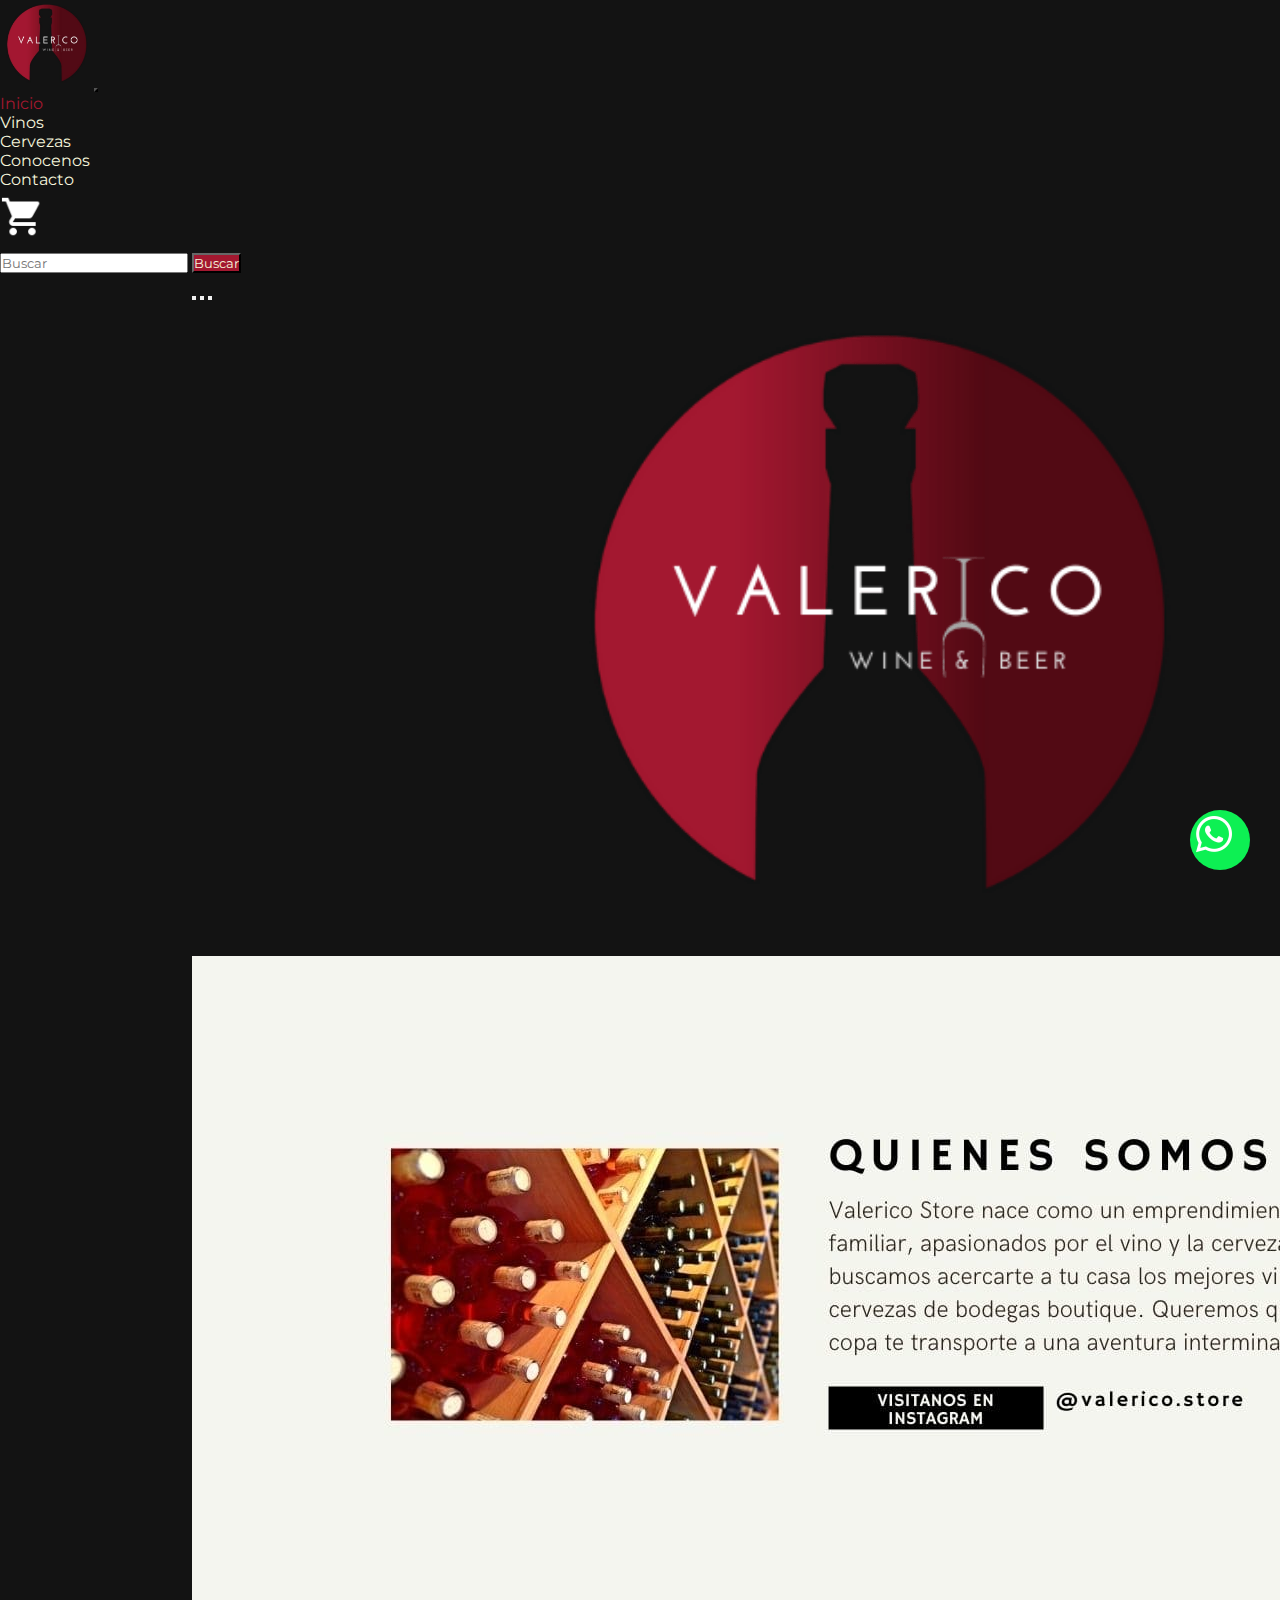
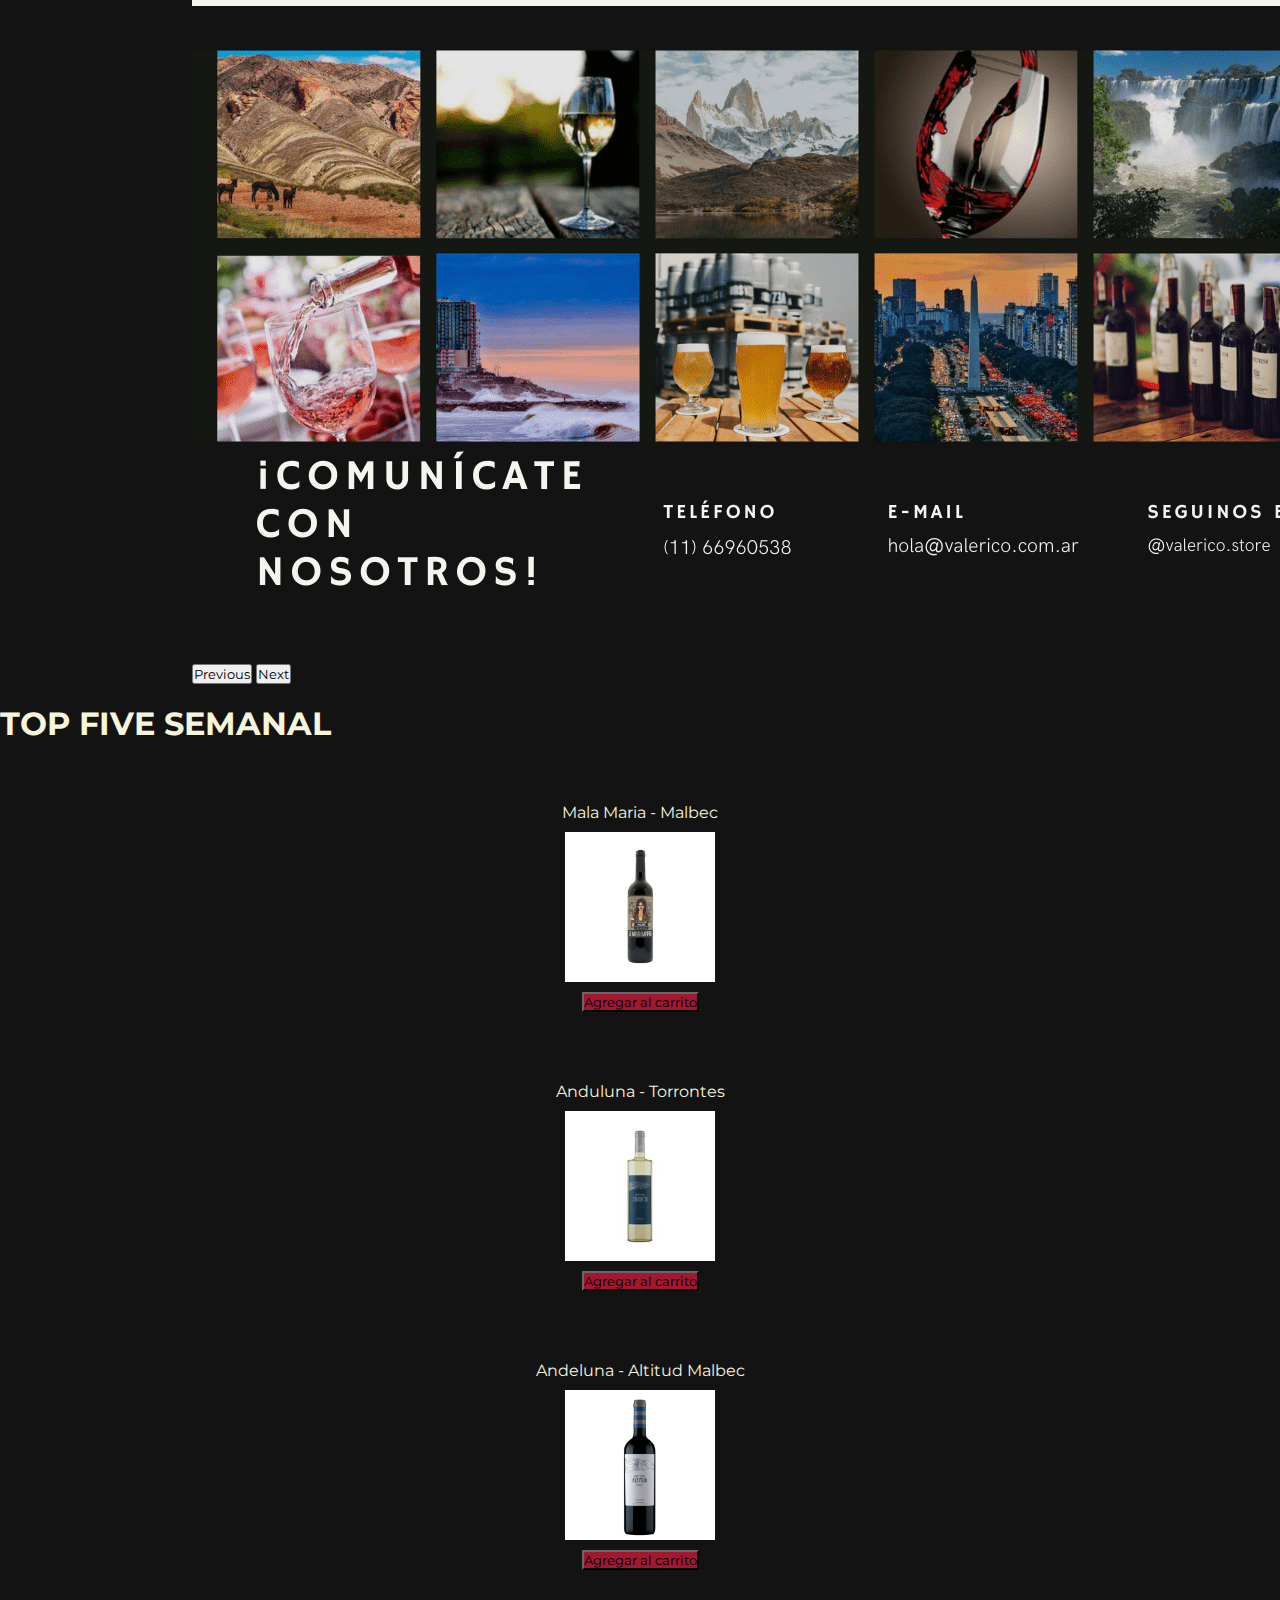
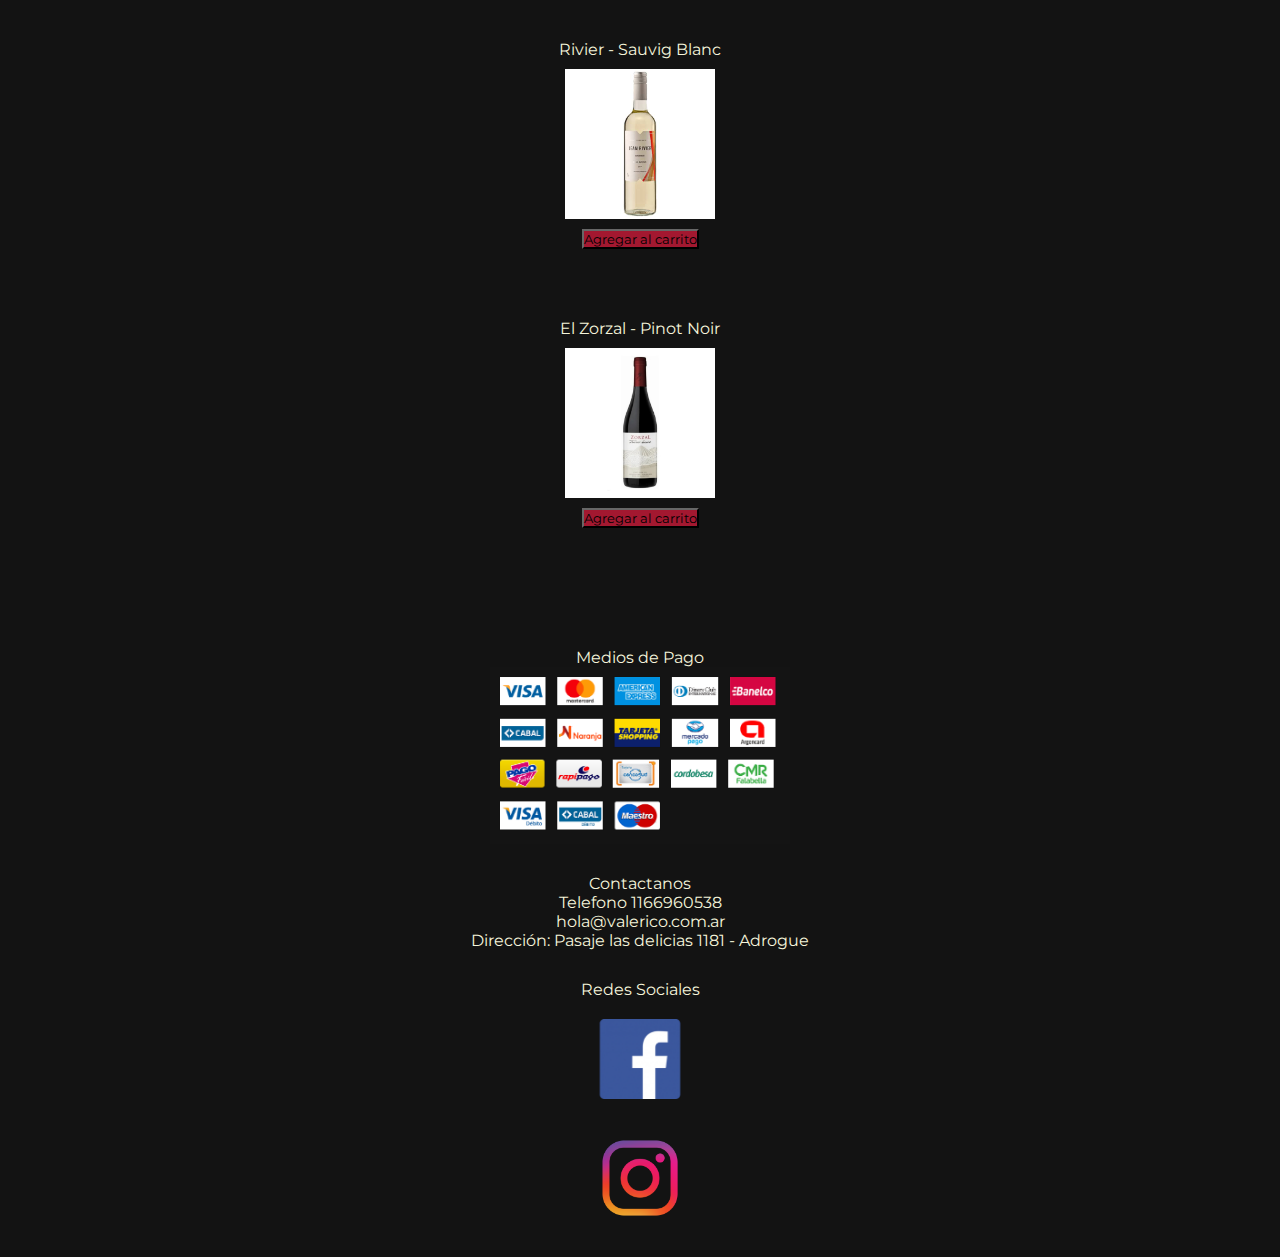
<file: index.html>
<!doctype html>
<html lang="en">

<head>
  <meta charset="utf-8">
  <meta http-equiv="X-UA-Compatible" content="IE=edge">
  <meta name="viewport" content="width=device-width, initial-scale=1">
  <meta name="keywords" content="wines, vinos, regalos, cervezas, vinoteca, winery, beer">
  <meta name="description"
    content="Somos Valerico Store, acá encontraras los mejores vinos boutiques y cervezas artesanales">
  <link rel="shortcut icon" href="./recursos/favicon.png">
  <title>Inicio | Valerico Store</title>
  <link href="https://cdn.jsdelivr.net/npm/bootstrap@5.3.0-alpha3/dist/css/bootstrap.min.css" rel="stylesheet"
    integrity="sha384-KK94CHFLLe+nY2dmCWGMq91rCGa5gtU4mk92HdvYe+M/SXH301p5ILy+dN9+nJOZ" crossorigin="anonymous">
  <link rel="stylesheet" href="./scss/style.css">
  <link rel="stylesheet" href="https://cdnjs.cloudflare.com/ajax/libs/animate.css/4.1.1/animate.min.css" />

</head>

<body>

  <header>
    <nav class="navbar navbar-expand-lg bg-body-tertiary">

      <div class="container-fluid">

        <a class="navbar-brand animate__animated animate__bounceIn" href="./index.html"><img
            src="./recursos/logo menu.png.jpg" alt="Bootstrap" width="90" height="90"></a>
        <button class="navbar-toggler" type="button" data-bs-toggle="collapse" data-bs-target="#navbarSupportedContent"
          aria-controls="navbarSupportedContent" aria-expanded="false" aria-label="Toggle navigation">
          <span class="navbar-toggler-icon"></span>
        </button>
        <div class="collapse navbar-collapse" id="navbarSupportedContent">
          <ul class="navbar-nav me-auto mb-2 mb-lg-0">

            <li class="nav-item">
              <a class="nav-link active" aria-current="page" href="./index.html">Inicio</a>
            </li>
            <li class="nav-item">
              <a class="nav-link" href="./pages/vinos.html">Vinos</a>
            </li>
            <li class="nav-item">
              <a class="nav-link" href="./pages/cervezas.html">Cervezas</a>
            </li>
            <li class="nav-item">
              <a class="nav-link" href="./pages/conocenos.html">Conocenos</a>
            </li>
            <li class="nav-item">
              <a class="nav-link" href="./pages/contacto.html">Contacto</a>
            </li>

          </ul>
          <a href="">
            <img src="./recursos/icons8-shopping-cart-48.png" alt="carrito" class="carrito">
          </a>
          <form class="d-flex" role="search">

            <input class="form-control me-2" type="search" placeholder="Buscar" aria-label="Search">
            <button type="button" class="btn btn-primary">Buscar</button>

          </form>
        </div>
      </div>
    </nav>
  </header>

  <main class="main-index">

    <div id="carouselExampleIndicators" class="carousel slide ancho-maximo">
      <div class="carousel-indicators">
        <button type="button" data-bs-target="#carouselExampleIndicators" data-bs-slide-to="0" class="active"
          aria-current="true" aria-label="Slide 1"></button>
        <button type="button" data-bs-target="#carouselExampleIndicators" data-bs-slide-to="1"
          aria-label="Slide 2"></button>
        <button type="button" data-bs-target="#carouselExampleIndicators" data-bs-slide-to="2"
          aria-label="Slide 3"></button>
      </div>
      <div class="carousel-inner">
        <div class="carousel-item active">
          <img src="./recursos/logo-png.png" class="d-block w-100" alt="logo-png">
        </div>
        <div class="carousel-item">
          <img src="./recursos/quienes-somos.jpg" class="d-block w-100" alt="quienes-somos">
        </div>
        <div class="carousel-item">
          <img src="./recursos/Collage.png" class="d-block w-100" alt="Collage">
        </div>
      </div>
      <button class="carousel-control-prev" type="button" data-bs-target="#carouselExampleIndicators"
        data-bs-slide="prev">
        <span class="carousel-control-prev-icon" aria-hidden="true"></span>
        <span class="visually-hidden">Previous</span>
      </button>
      <button class="carousel-control-next" type="button" data-bs-target="#carouselExampleIndicators"
        data-bs-slide="next">
        <span class="carousel-control-next-icon" aria-hidden="true"></span>
        <span class="visually-hidden">Next</span>
      </button>
    </div>

    <section>

      <div class="container text-center">

        <section class="destacados">
          <div>
            <h1>TOP FIVE SEMANAL</h1>
          </div>

          <div class="row ancho-maximo">
            <div class="col">Mala Maria - Malbec
              <img src="./recursos/mala-maria-malbec.jpg" alt="mala-maria-malbec" height="150px">
              <button type="button" class="btn btn-secondary">Agregar al carrito</button>
            </div>
            <div class="col">Anduluna - Torrontes <img src="./recursos/andeluna-torrontes.jfif" alt="andeluna-torrontes"
                height="150px">
              <button type="button" class="btn btn-secondary">Agregar al carrito</button>
            </div>
            <div class="col">Andeluna - Altitud Malbec <img src="./recursos/andeluna-malbec.jpg" alt="andeluna-malbec"
                height="150px">
              <button type="button" class="btn btn-secondary">Agregar al carrito</button>
            </div>
            <div class="col">Rivier - Sauvig Blanc <img src="./recursos/rivier-sauvignon.jfif" alt="rivier-sauvignon"
                height="150px">
              <button type="button" class="btn btn-secondary">Agregar al carrito</button>
            </div>
            <div class="col">El Zorzal - Pinot Noir <img src="./recursos/zorzal-pinot.PNG" alt="zorzal-pinot"
                height="150px">
              <button type="button" class="btn btn-secondary">Agregar al carrito</button>
            </div>

          </div>

        </section>




  </main>

  <footer>
    <div class="container text-center">
      <div class="row">
        <div class="col">
          Medios de Pago
          <img class="tarjetas-img" src="./recursos/medios de pago - copia.PNG" alt="medios-pago">

        </div>
        <div class="col">
          Contactanos
          <a class="link-footer" href="Telefono: 1166960538">Telefono 1166960538</a>
          <a class="link-footer" href="Email">hola@valerico.com.ar</a>
          <a class="link-footer" href="Dirección">Dirección: Pasaje las delicias 1181 - Adrogue</a>
        </div>

        <div class="col">
          Redes Sociales
          <a class="redes-link" href="https://www.facebook.com/ValericoStore" target="_blank">
            <img class="redes-img" src="./recursos/facebook logo.png" alt="Facebook" height="80px"
              style="padding-bottom: 0;">
          </a>
          <a href="https://www.instagram.com/valerico.store/" target="_blank" class="link-in">
            <img class="redes-img" src="./recursos/instagram logo.png" alt="Instagram" height="150px"
              style="padding-top: 0;">
          </a>
        </div>

      </div>
      
        <a href="https://wa.me/541166960538" target="_blank" class="btn-wsp">
          <img class="boton-whatsap" src="./recursos/icons8-whatsapp-48-blank.png" alt="whatsapp-icono">
        </a>
       
      

    </div>

  </footer>

  <script src="https://cdn.jsdelivr.net/npm/bootstrap@5.3.0-alpha3/dist/js/bootstrap.bundle.min.js"
    integrity="sha384-ENjdO4Dr2bkBIFxQpeoTz1HIcje39Wm4jDKdf19U8gI4ddQ3GYNS7NTKfAdVQSZe"
    crossorigin="anonymous"></script>
</body>

</html>
</file>
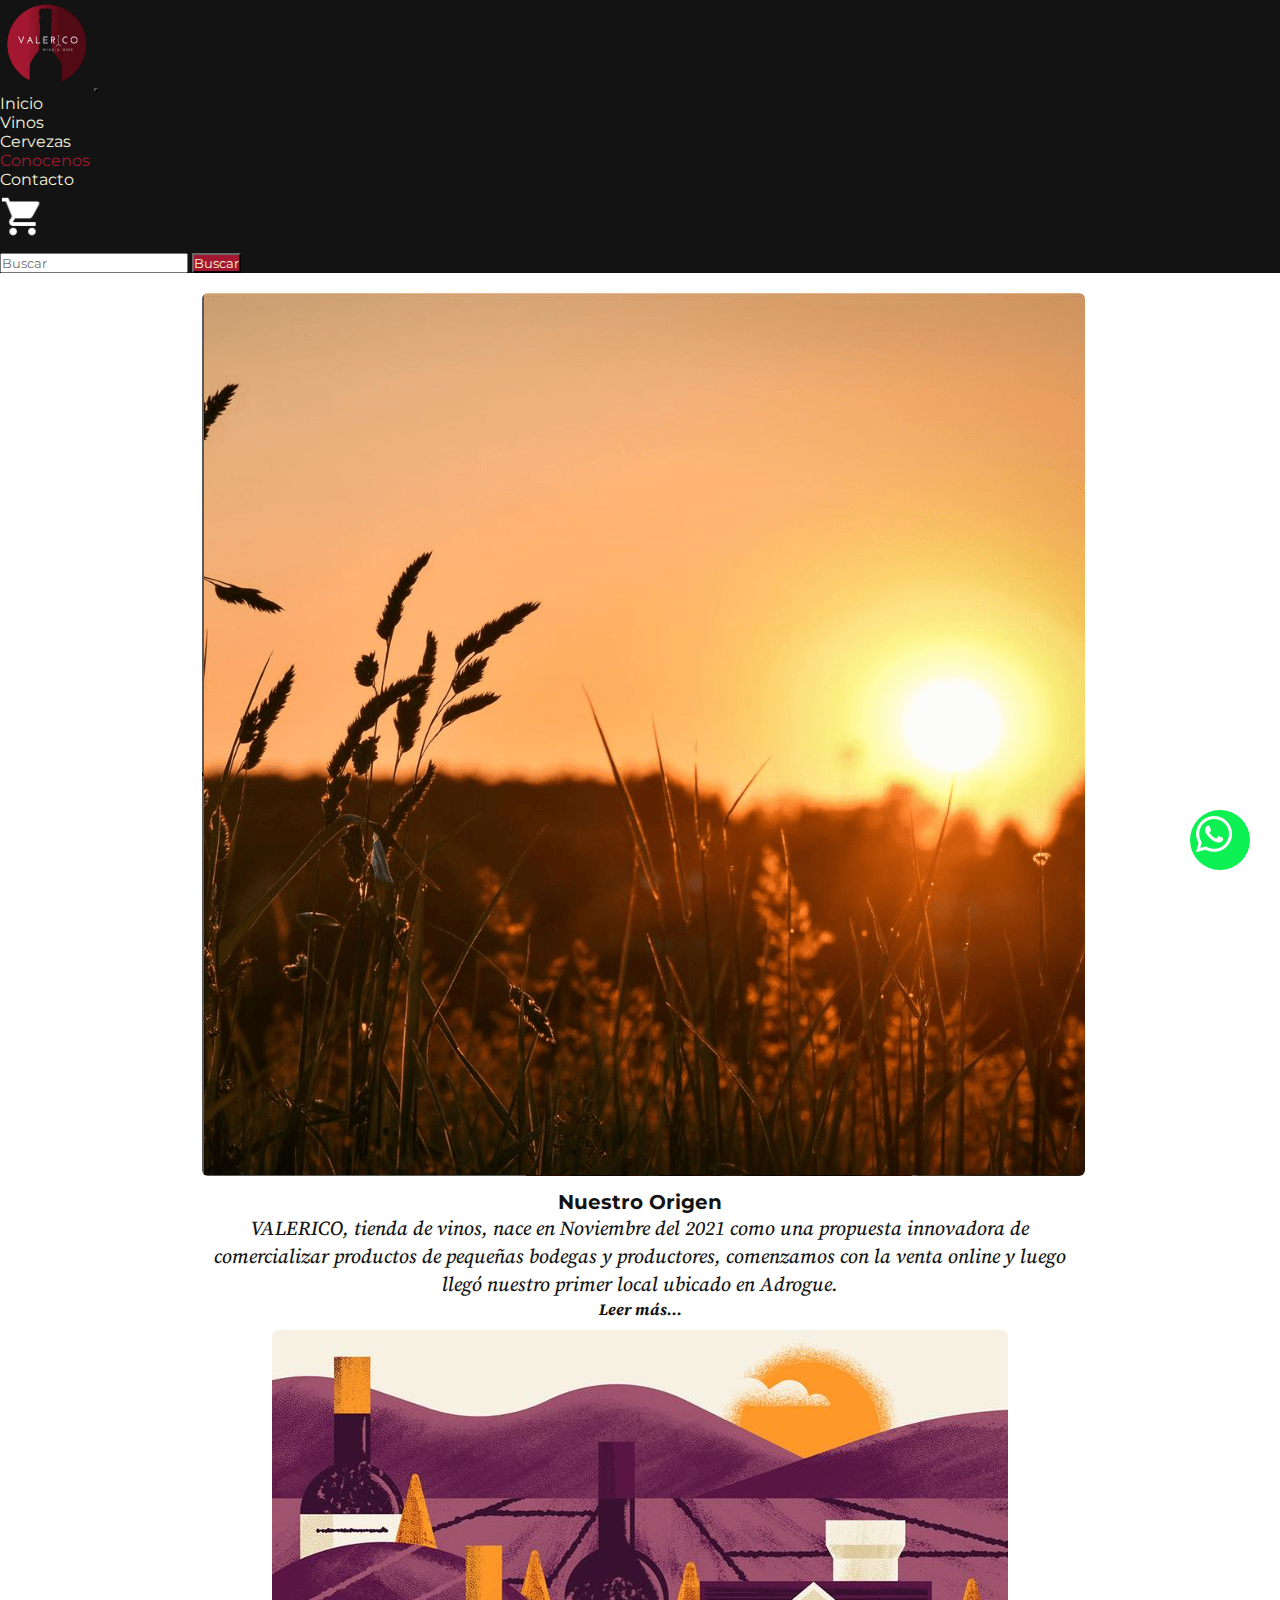
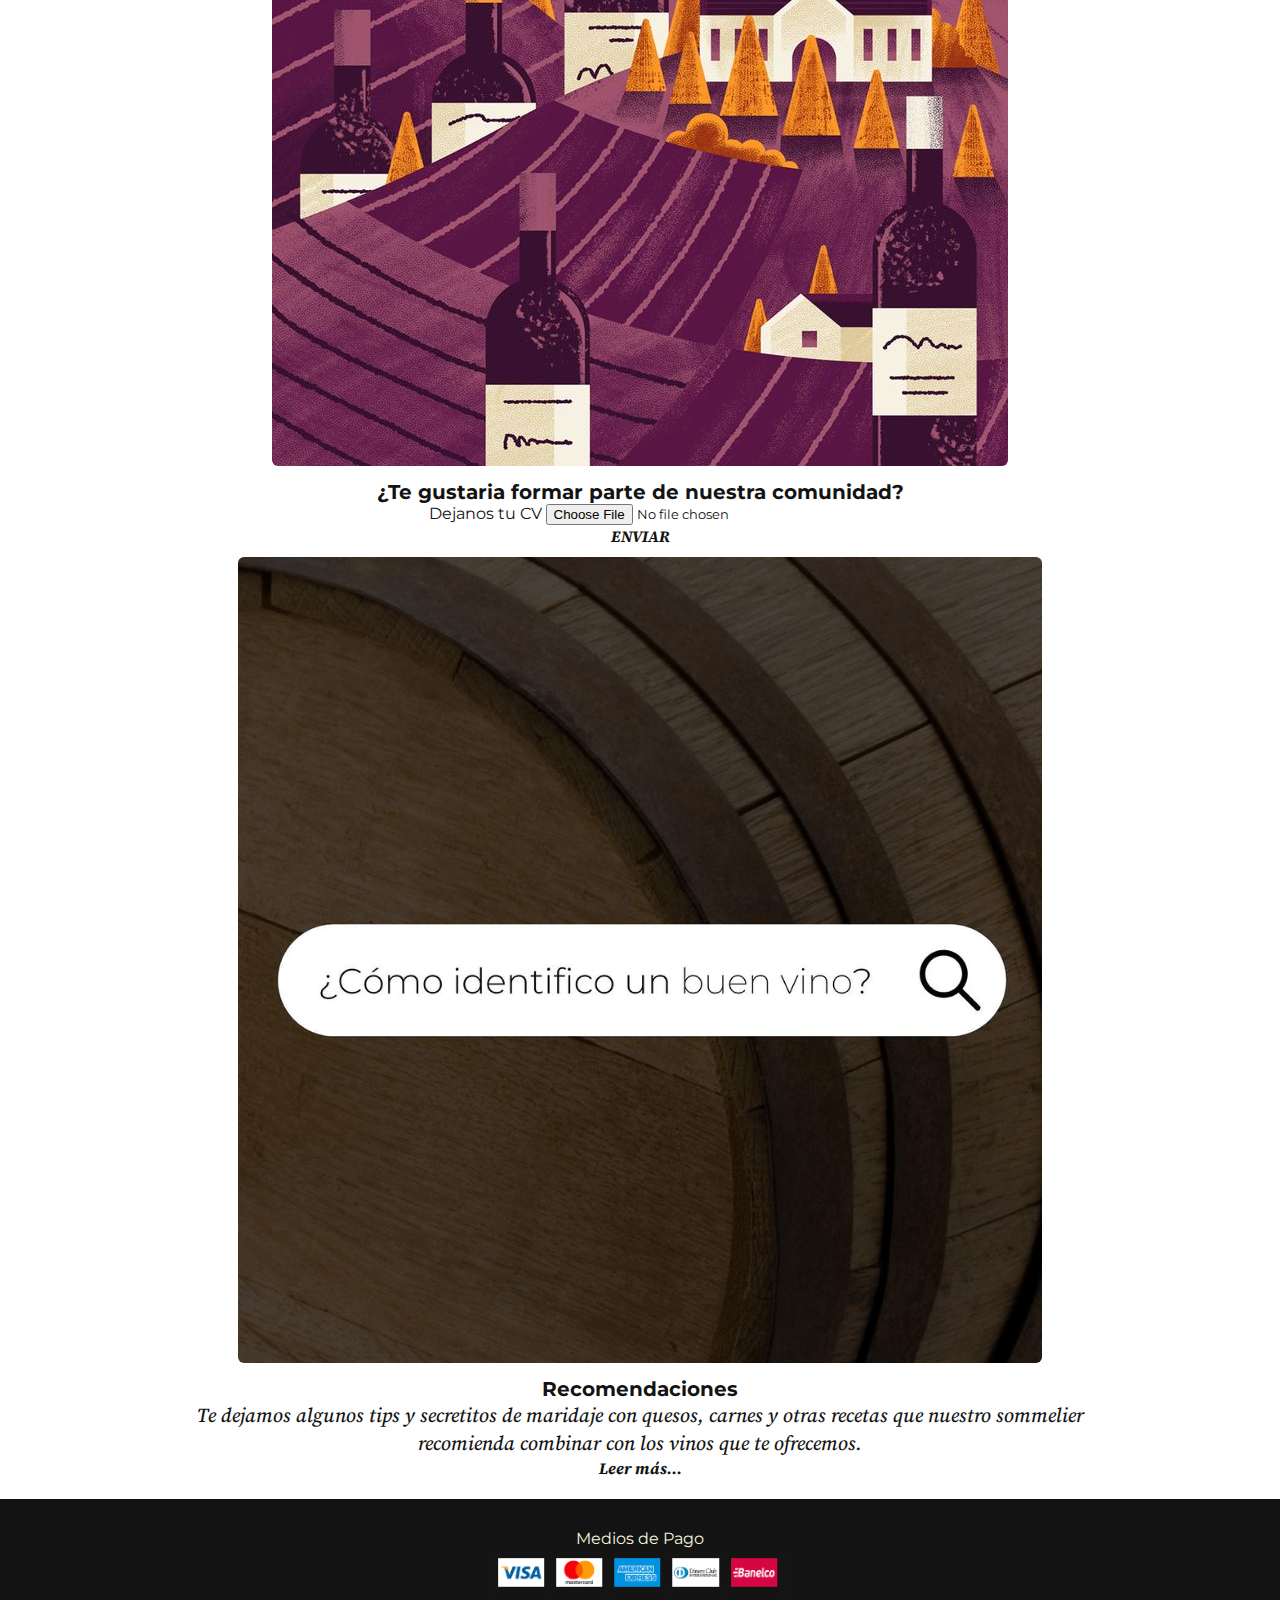
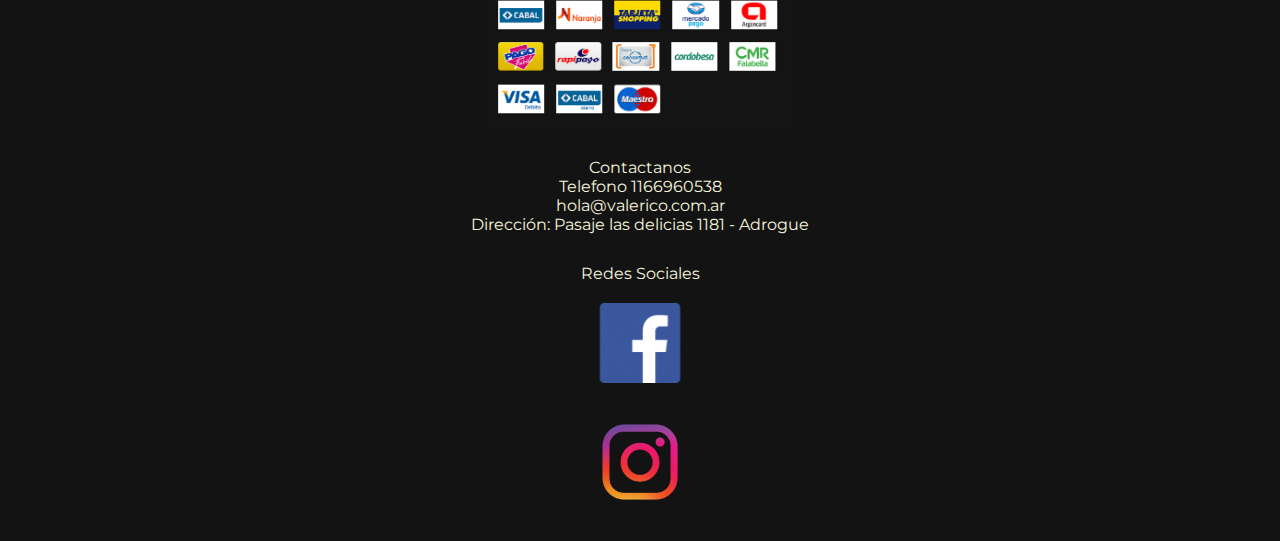
<file: pages/conocenos.html>
<!doctype html>
<html lang="en">

<head>
  <meta charset="utf-8">
  <meta http-equiv="X-UA-Compatible" content="IE=edge">
  <meta name="viewport" content="width=device-width, initial-scale=1">
  <meta name="keywords" content="valerico, conocenos, winery, nosotros, vinoteca">
  <link rel="shortcut icon" href="../recursos/favicon.png">
  <title>Conocenos | Valerico Store</title>
  <link href="https://cdn.jsdelivr.net/npm/bootstrap@5.3.0-alpha3/dist/css/bootstrap.min.css" rel="stylesheet"
    integrity="sha384-KK94CHFLLe+nY2dmCWGMq91rCGa5gtU4mk92HdvYe+M/SXH301p5ILy+dN9+nJOZ" crossorigin="anonymous">
  <link rel="stylesheet" href="../scss/style.css">
  <link rel="stylesheet" href="https://cdnjs.cloudflare.com/ajax/libs/animate.css/4.1.1/animate.min.css" />

</head>

<body>

  <header>
    <nav class="navbar navbar-expand-lg bg-body-tertiary">

      <div class="container-fluid">

        <a class="navbar-brand animate__animated animate__bounceIn" href="../index.html"><img
            src="../recursos/logo menu.png.jpg" alt="Bootstrap" width="90" height="90"></a>
        <button class="navbar-toggler" type="button" data-bs-toggle="collapse" data-bs-target="#navbarSupportedContent"
          aria-controls="navbarSupportedContent" aria-expanded="false" aria-label="Toggle navigation">
          <span class="navbar-toggler-icon"></span>
        </button>
        <div class="collapse navbar-collapse" id="navbarSupportedContent">
          <ul class="navbar-nav me-auto mb-2 mb-lg-0">

            <li class="nav-item">
              <a class="nav-link" aria-current="page" href="../index.html">Inicio</a>
            </li>
            <li class="nav-item">
              <a class="nav-link" href="./vinos.html">Vinos</a>
            </li>
            <li class="nav-item">
              <a class="nav-link" href="./cervezas.html">Cervezas</a>
            </li>
            <li class="nav-item">
              <a class="nav-link active" href="./conocenos.html">Conocenos</a>
            </li>
            <li class="nav-item">
              <a class="nav-link" href="./contacto.html">Contacto</a>
            </li>
          </ul>
          <a href="">
            <img src="../recursos/icons8-shopping-cart-48.png" alt="carrito" class="carrito">
          </a>
          <form class="d-flex" role="search">
            <input class="form-control me-2" type="search" placeholder="Buscar" aria-label="Search">
            <button type="button" class="btn btn-primary">Buscar</button>
          </form>
        </div>
      </div>
    </nav>
  </header>

  <main class="main-conocenos ancho-maximo">
    <div class="row row-cols-1 row-cols-md-3 g-4 ">
      <div class="col">
        <div class="card h-100">
          <img src="../recursos/origen.PNG" class="card-img-top" alt="nuestro-origen">
          <div class="card-body">
            <h5>Nuestro Origen</h5>
            <p>VALERICO, tienda de vinos, nace en Noviembre del 2021 como una propuesta innovadora de comercializar
              productos de pequeñas bodegas y productores, comenzamos con la venta online y luego llegó nuestro primer
              local ubicado en Adrogue.</p>
          </div>
          <div class="card-footer">
            <a href="#" class="card-link">Leer más...</a>
          </div>
        </div>
      </div>
      <div class="col">
        <div class="card h-100">
          <img src="../recursos/pueblovino.jpg" class="card-img-top" alt="pueblo-vino">
          <div class="card-body">
            <h5>¿Te gustaria formar parte de nuestra comunidad?</h5>
            <div class="mb-3">
              <label for="formFile" class="form-label">Dejanos tu CV</label>
              <input class="form-control" type="file" id="formFile">
            </div>
          </div>
          <div class="card-footer">
            <a href="#" class="card-link">ENVIAR</a>
          </div>
        </div>
      </div>
      <div class="col">
        <div class="card h-100">
          <img src="../recursos/como identificar un buen vino.PNG" class="card-img-top" alt="...">
          <div class="card-body">
            <h5>Recomendaciones</h5>
            <p> Te dejamos algunos tips y secretitos de maridaje con quesos, carnes y otras recetas que nuestro
              sommelier recomienda combinar con los vinos que te ofrecemos.</p>
          </div>
          <div class="card-footer">
            <a href="#" class="card-link">Leer más...</a>
          </div>
        </div>
      </div>
    </div>

  </main>

  <footer>
    <div class="container text-center">
      <div class="row">
        <div class="col">
          Medios de Pago
          <img src="../recursos/medios de pago - copia.PNG" alt="medios-pago" height="180px">

        </div>
        <div class="col">
          Contactanos
          <a class="link-footer" href="Telefono: 1166960538">Telefono 1166960538</a>
          <a class="link-footer" href="Email">hola@valerico.com.ar</a>
          <a class="link-footer" href="Dirección">Dirección: Pasaje las delicias 1181 - Adrogue</a>
        </div>

        <div class="col">
          Redes Sociales
          <a class="redes-link" href="https://www.facebook.com/ValericoStore" target="_blank">
            <img class="redes-img" src="../recursos/facebook logo.png" alt="Facebook" height="80px"
              style="padding-bottom: 0;">
          </a>
          <a href="https://www.instagram.com/valerico.store/" target="_blank" class="link-in">
            <img class="redes-img" src="../recursos/instagram logo.png" alt="Instagram" height="150px"
              style="padding-top: 0;">
          </a>

        </div>
      </div>
      <div>
        <a href="https://wa.me/541166960538" target="_blank" class="btn-wsp">
          <img class="boton-whatsap" src="../recursos/icons8-whatsapp-48-blank.png" alt="whatsapp-icono">
        </a>
      </div>

  </footer>

  <script src="https://cdn.jsdelivr.net/npm/bootstrap@5.3.0-alpha3/dist/js/bootstrap.bundle.min.js"
    integrity="sha384-ENjdO4Dr2bkBIFxQpeoTz1HIcje39Wm4jDKdf19U8gI4ddQ3GYNS7NTKfAdVQSZe"
    crossorigin="anonymous"></script>
</body>

</html>
</file>
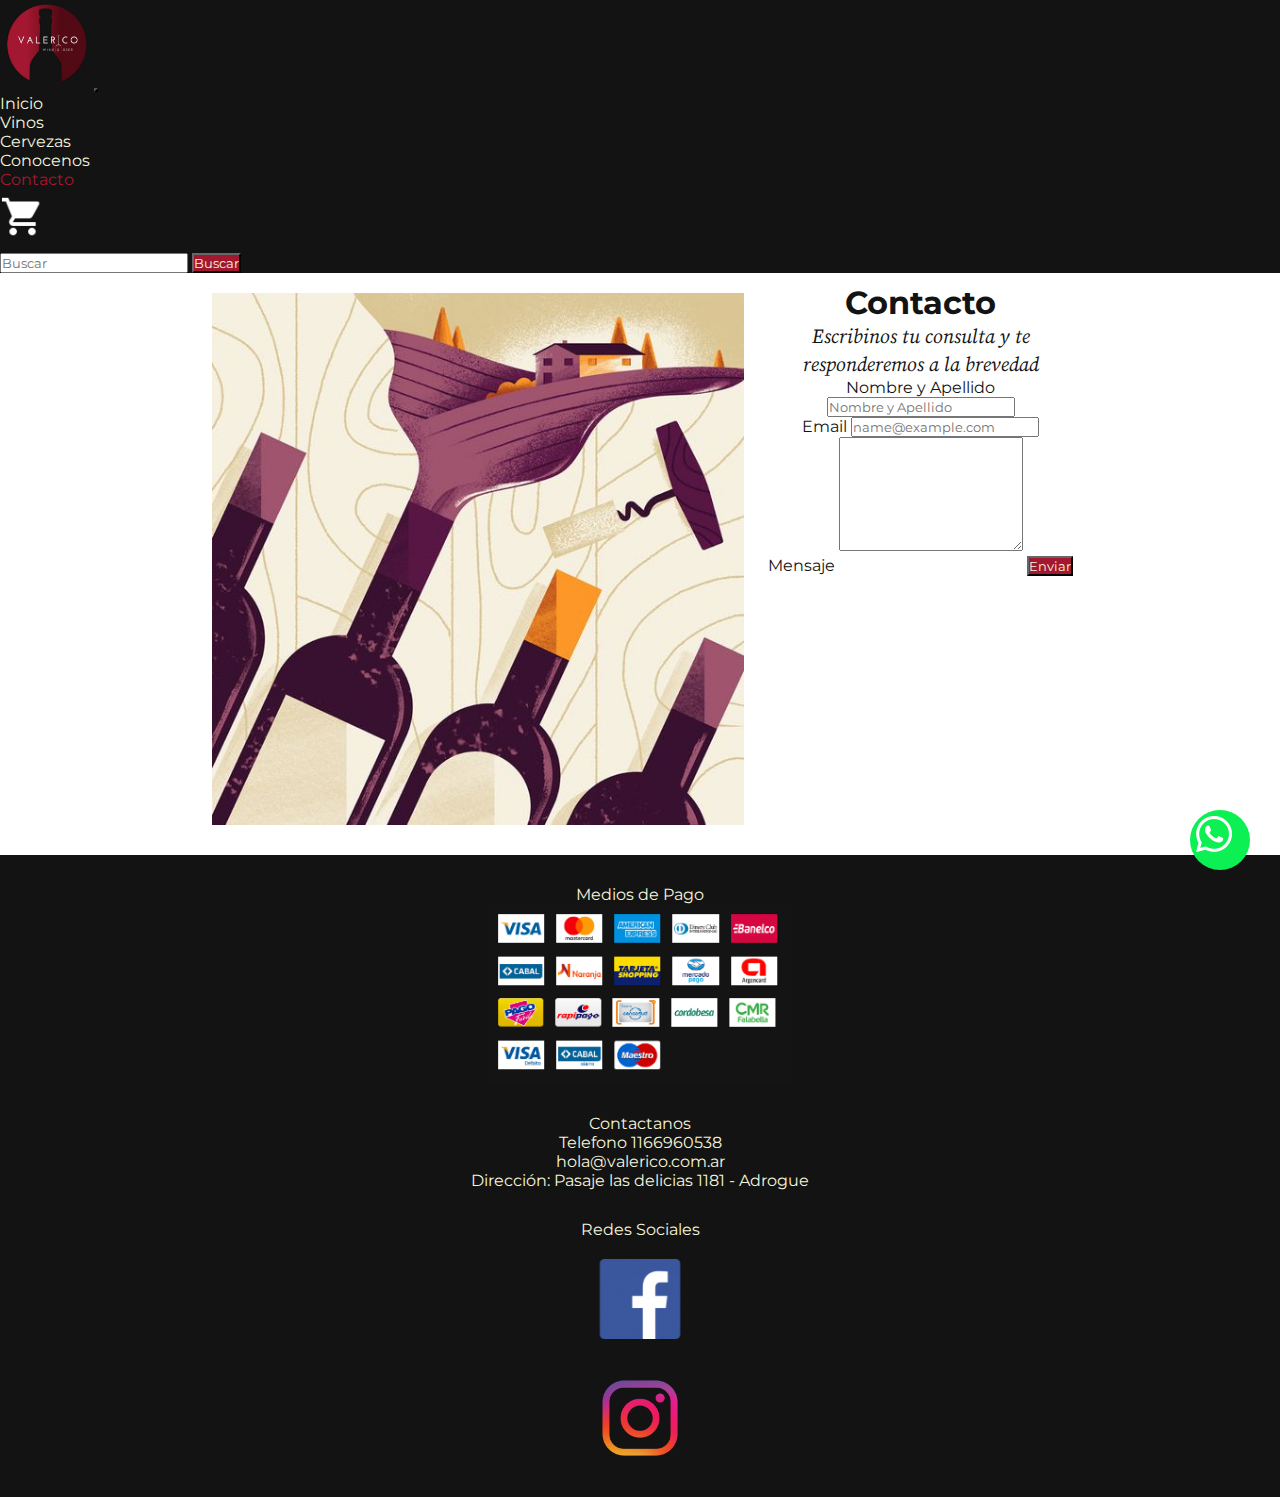
<file: pages/contacto.html>
<!doctype html>
<html lang="en">

<head>
  <meta charset="utf-8">
  <meta http-equiv="X-UA-Compatible" content="IE=edge">
  <meta name="viewport" content="width=device-width, initial-scale=1">
  <meta name="keywords" content="wines, vinos, regalos, cervezas, contacto, contactame, comunicate, formulario">
  <meta name="description"
    content="Valerico Store, comunicate con nosotros para conocer nuestra variedad de productos y brindarte un optimo asesoramiento">
  <link rel="shortcut icon" href="../recursos/favicon.png">
  <title>Contacto | Valerico Store</title>
  <link href="https://cdn.jsdelivr.net/npm/bootstrap@5.3.0-alpha3/dist/css/bootstrap.min.css" rel="stylesheet"
    integrity="sha384-KK94CHFLLe+nY2dmCWGMq91rCGa5gtU4mk92HdvYe+M/SXH301p5ILy+dN9+nJOZ" crossorigin="anonymous">
  <link rel="stylesheet" href="../scss/style.css">
  <link rel="stylesheet" href="https://cdnjs.cloudflare.com/ajax/libs/animate.css/4.1.1/animate.min.css" />

</head>

<body>

  <header>
    <nav class="navbar navbar-expand-lg bg-body-tertiary">

      <div class="container-fluid">

        <a class="navbar-brand animate__animated animate__bounceIn" href="../index.html"><img
            src="../recursos/logo menu.png.jpg" alt="Bootstrap" width="90" height="90"></a>
        <button class="navbar-toggler" type="button" data-bs-toggle="collapse" data-bs-target="#navbarSupportedContent"
          aria-controls="navbarSupportedContent" aria-expanded="false" aria-label="Toggle navigation">
          <span class="navbar-toggler-icon"></span>
        </button>
        <div class="collapse navbar-collapse" id="navbarSupportedContent">
          <ul class="navbar-nav me-auto mb-2 mb-lg-0">

            <li class="nav-item">
              <a class="nav-link" aria-current="page" href="../index.html">Inicio</a>
            </li>
            <li class="nav-item">
              <a class="nav-link" href="./vinos.html">Vinos</a>
            </li>
            <li class="nav-item">
              <a class="nav-link" href="./cervezas.html">Cervezas</a>
            </li>
            <li class="nav-item">
              <a class="nav-link" href="./conocenos.html">Conocenos</a>
            </li>
            <li class="nav-item">
              <a class="nav-link active" href="./contacto.html">Contacto</a>
            </li>
          </ul>
          <a href="">
            <img src="../recursos/icons8-shopping-cart-48.png" alt="carrito" class="carrito">
          </a>
          <form class="d-flex" role="search">
            <input class="form-control me-2" type="search" placeholder="Buscar" aria-label="Search">
            <button type="button" class="btn btn-primary">Buscar</button>
          </form>
        </div>
      </div>
    </nav>
  </header>

  <main class="main-contacto ancho-maximo">

    <section class="form-contacto">
      <img class="card-img-top" src="../recursos/vino y valle.jpg" alt="wine-valle">

      <div class="row ancho-maximo-form">
        <h1 class="tit-contacto">Contacto</h1>
        <p>Escribinos tu consulta y te responderemos a la brevedad</p>
        <div class="col">
          <label for="exampleFormControlInput1" class="form-label">Nombre y Apellido</label>
          <input type="text" class="form-control" placeholder="Nombre y Apellido" aria-label="First name">
        </div>
        <div class="col">
          <label for="exampleFormControlInput1" class="form-label">Email</label>
          <input type="email" class="form-control" id="exampleFormControlInput1" placeholder="name@example.com">
        </div>

        <div class="col ancho-maximo-form">
          <label for="exampleFormControlTextarea1" class="form-label">Mensaje</label>
          <textarea class="form-control" id="exampleFormControlTextarea1" rows="7"></textarea>
          <button type="button" class="btn btn-primary btn-lg">Enviar</button>
        </div>
      </div>
    </section>

  </main>



  <footer>
    <div class="container text-center">
      <div class="row">
        <div class="col">
          Medios de Pago
          <img src="../recursos/medios de pago - copia.PNG" alt="medios-pago" height="180px">

        </div>
        <div class="col">
          Contactanos
          <a class="link-footer" href="Telefono: 1166960538">Telefono 1166960538</a>
          <a class="link-footer" href="Email">hola@valerico.com.ar</a>
          <a class="link-footer" href="Dirección">Dirección: Pasaje las delicias 1181 - Adrogue</a>
        </div>

        <div class="col">
          Redes Sociales
          <a class="redes-link" href="https://www.facebook.com/ValericoStore" target="_blank">
            <img class="redes-img" src="../recursos/facebook logo.png" alt="Facebook" height="80px"
              style="padding-bottom: 0;">
          </a>
          <a href="https://www.instagram.com/valerico.store/" target="_blank" class="link-in">
            <img class="redes-img" src="../recursos/instagram logo.png" alt="Instagram" height="150px"
              style="padding-top: 0;">
          </a>

        </div>
      </div>
      <div>
        <a href="https://wa.me/541166960538" target="_blank" class="btn-wsp">
          <img class="boton-whatsap" src="../recursos/icons8-whatsapp-48-blank.png" alt="whatsapp-icono">
        </a>
      </div>
  </footer>

  <script src="https://cdn.jsdelivr.net/npm/bootstrap@5.3.0-alpha3/dist/js/bootstrap.bundle.min.js"
    integrity="sha384-ENjdO4Dr2bkBIFxQpeoTz1HIcje39Wm4jDKdf19U8gI4ddQ3GYNS7NTKfAdVQSZe"
    crossorigin="anonymous"></script>


</body>

</html>
</file>
<file: scss/style.css>
@import url("https://fonts.googleapis.com/css2?family=Montserrat:wght@400;500;700&display=swap");
@import url("https://fonts.googleapis.com/css2?family=Inter:wght@400;600;700&display=swap");
@import url("https://fonts.googleapis.com/css2?family=Source+Serif+Pro:ital,wght@1,300&display=swap");
* {
  margin: 0;
  padding: 0;
  font-family: "Montserrat", sans-serif !important;
}

header .bg-body-tertiary {
  background-color: #131313 !important;
}
header nav div .navbar-toggler {
  background-color: #808080;
}
header nav div div ul .nav-link {
  color: #f5f5db !important;
}
header nav div div ul .nav-link:hover {
  color: #808080 !important;
}
header nav div div ul .active {
  color: #a31830 !important;
}
header nav div div .carrito {
  padding-top: 5px;
  padding-right: 10px;
  padding-bottom: 10px;
  height: 45px;
}

.main-index {
  background-color: #131313;
  color: #f5f5db;
  padding-bottom: 50px;
}
.main-index .destacados .row .col {
  display: flex;
  padding-bottom: 20px;
  padding-top: 50px;
  align-items: center;
  justify-content: center;
  flex-direction: column;
}
.main-index .destacados .row .col img {
  padding: 10px;
  align-items: center;
}

.main-productos {
  background-color: #131313;
  color: #f5f5db !important;
  padding-bottom: 50px;
  padding-top: 50px;
}
.main-productos .row .col-2 h3 {
  padding-left: 15px;
}
.main-productos .row .col-2 .nav-link {
  color: #f5f5db !important;
}
.main-productos .row .col-2 .nav-link:hover {
  color: #808080 !important;
}
.main-productos .row .col-2 .active {
  color: #a31830 !important;
}
.main-productos .row .col-10 .col {
  padding: 15px;
  display: flex;
  flex-direction: column;
  align-items: center;
}
.main-productos .row .col-10 .col img {
  padding: 10px;
  height: 150px;
  width: 150px;
}
.main-productos .row .col-10 h4 {
  padding-top: 50px;
}

.main-conocenos {
  background-color: white;
  color: #131313;
  text-align: center;
  padding-top: 50px;
}
.main-conocenos .row .col .card .card-body h5 {
  font-weight: bold !important;
  font-size: 20px;
}
.main-conocenos .row .col .card .card-body p {
  font-family: "Source Serif Pro", serif !important;
  font-weight: 500;
  font-style: italic !important;
  font-size: 20px;
}
.main-conocenos .row .col .card img {
  padding: 10px;
  border-radius: 1rem;
}
.main-conocenos .row .col .card .card-footer .card-link {
  color: #131313;
  font-weight: bold;
  text-decoration: none;
}
.main-conocenos .row .col .card .card-footer .card-link:hover {
  color: #808080;
}

.main-contacto {
  background-color: white;
  color: #131313;
  text-align: center;
  padding-top: 50px;
  display: flex;
  flex-wrap: wrap;
  justify-content: center;
  align-items: center;
  align-content: stretch;
}
.main-contacto section {
  padding-left: 10px;
  display: flex;
  flex-direction: row;
}
.main-contacto section img {
  width: 60%;
  padding: 10px;
}
.main-contacto section p {
  text-align: center;
  font-family: "Source Serif Pro", serif !important;
  font-style: italic;
  font-size: 20px;
}
.main-contacto section .row {
  padding: 0;
  margin: 0;
  display: flex;
  flex-direction: column;
}
.main-contacto section #exampleFormControlTextarea1 {
  margin-bottom: 20px;
}

@media (max-width: 992px) {
  section {
    padding: 0 !important;
    display: flex !important;
    flex-wrap: wrap !important;
    flex-direction: column !important;
    align-items: center !important;
    justify-content: center !important;
    align-content: center !important;
    text-align: center !important;
  }
}
footer {
  background-color: #131313;
  color: #f5f5db;
  display: flex;
  align-items: center;
  justify-content: center;
}
footer .row .col {
  display: flex;
  flex-direction: column;
  padding-top: 30px;
  align-items: center;
}
footer .row .col .tarjetas-img {
  width: 300px;
}
footer .row .col .link-footer {
  color: #f5f5db;
  text-decoration: none;
}
footer .row .col .redes-link {
  flex-direction: column;
  padding-top: 20px;
}
footer .row .col .redes-img:hover {
  transform: scale(1.2);
  transition: 2s;
}
footer .btn-wsp {
  position: fixed;
  width: 60px;
  height: 60px;
  line-height: 55px;
  bottom: 30px;
  right: 30px;
  background: #0df053;
  color: #f5f5db;
  border-radius: 60px;
  box-shadow: 0px 1px 10px rgba 0, 0, 0, 0.3;
  z-index: 100;
}
footer .btn-wsp:hover {
  text-decoration: none;
  transform: scale(1.2);
  transition: 2s;
}

.btn.btn-primary {
  background-color: #a31830;
  color: #f5f5db;
  border-color: #131313;
}
.btn.btn-primary:hover {
  background-color: #808080;
  color: #131313;
  border: #131313;
}

.ancho-maximo {
  width: 70%;
  margin: auto;
  padding-top: 10px;
  padding-bottom: 20px;
}

.btn.btn-secondary {
  background-color: #a31830;
  border-color: #131313;
}
.btn.btn-secondary:hover {
  background-color: #808080;
  border-color: #131313;
  color: #131313;
  transition: 0.5s;
}

.card-link {
  font-family: "Source Serif Pro", serif !important;
  font-style: italic;
  color: #131313;
  text-decoration: none !important;
}

.nav-link {
  color: beige !important;
  text-decoration: none !important;
}

@media (max-width: 500px) {
  .row {
    padding: 0 !important;
    display: flex !important;
    flex-wrap: wrap !important;
    flex-direction: column !important;
    align-items: center !important;
    justify-content: center !important;
    align-content: center !important;
    text-align: center !important;
  }
  .col-2 {
    padding: 0px !important;
    display: flex !important;
    flex-wrap: wrap !important;
    align-items: center !important;
    justify-content: center !important;
    align-content: center !important;
  }
  .col-2 h3 {
    padding-left: 0px !important;
  }
  .col-10 h3 {
    padding-top: 70px !important;
    margin-bottom: 0px !important;
  }
}/*# sourceMappingURL=style.css.map */
</file>
